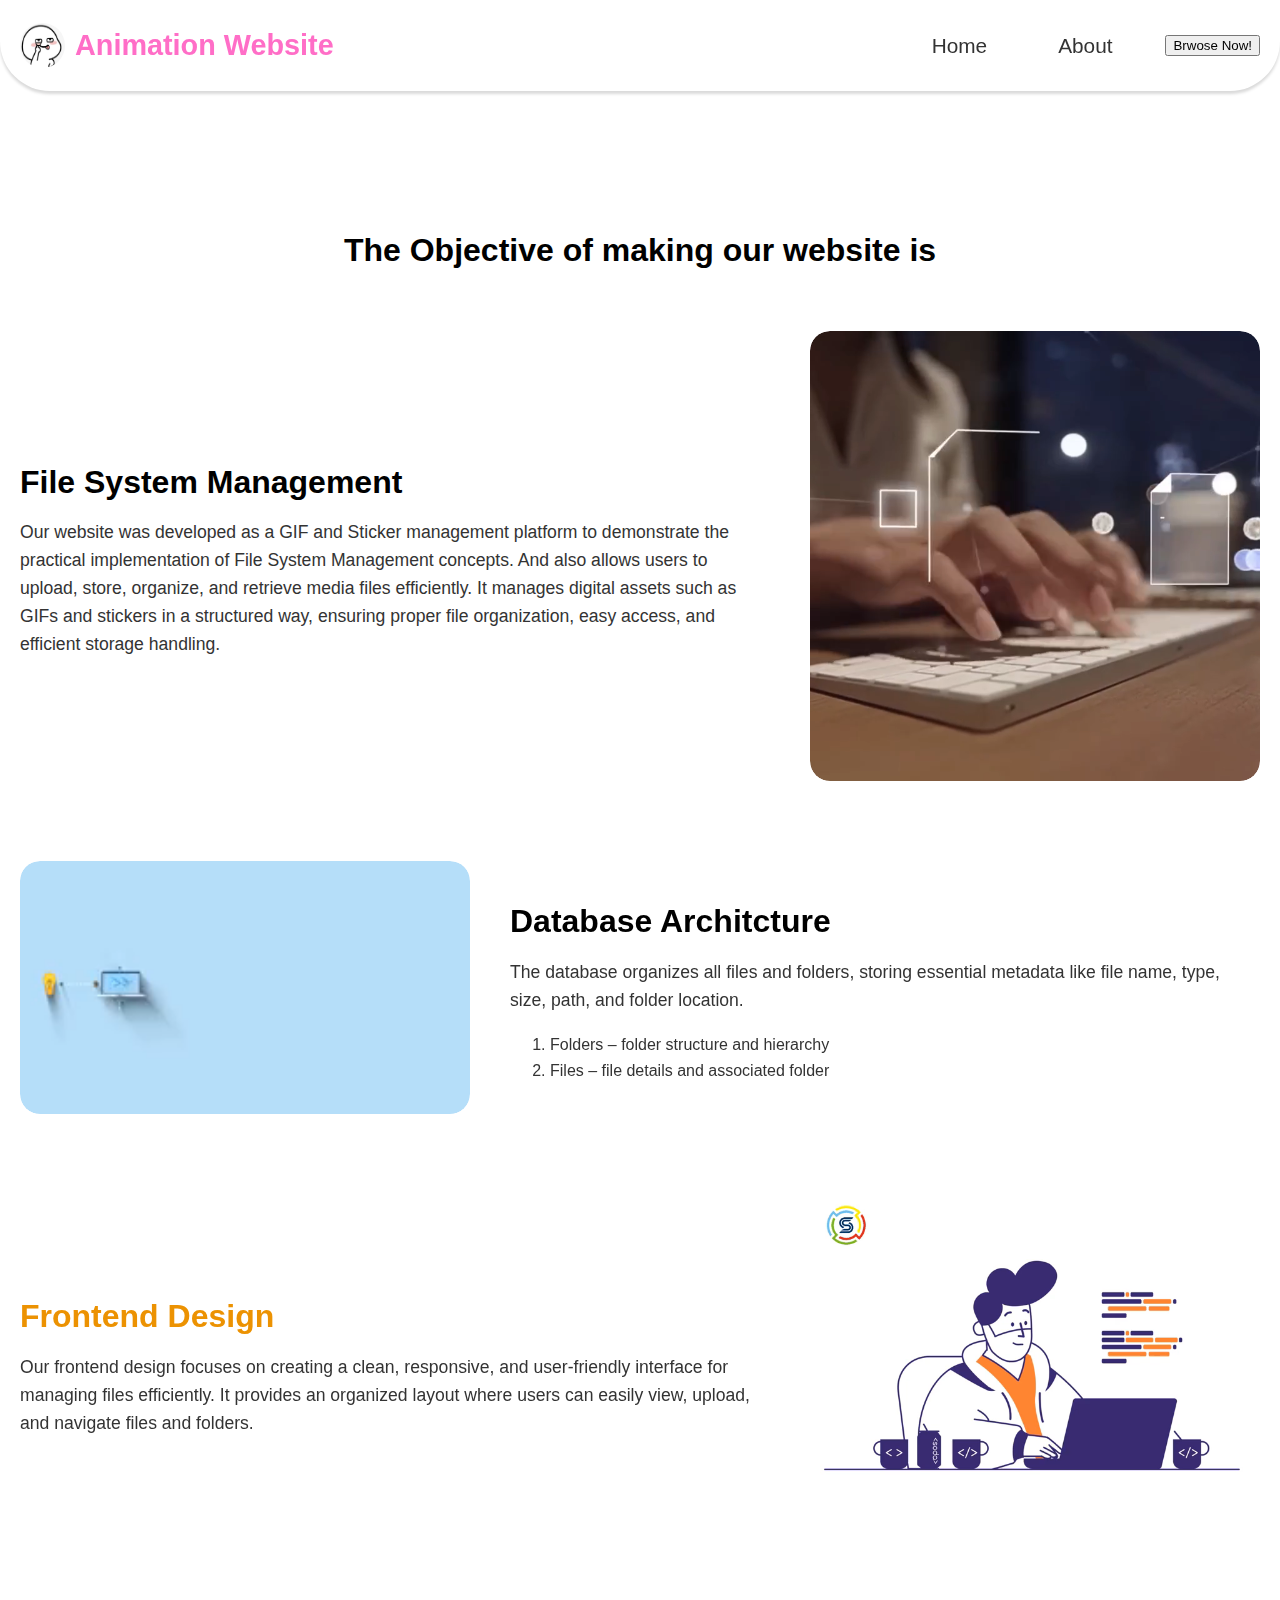
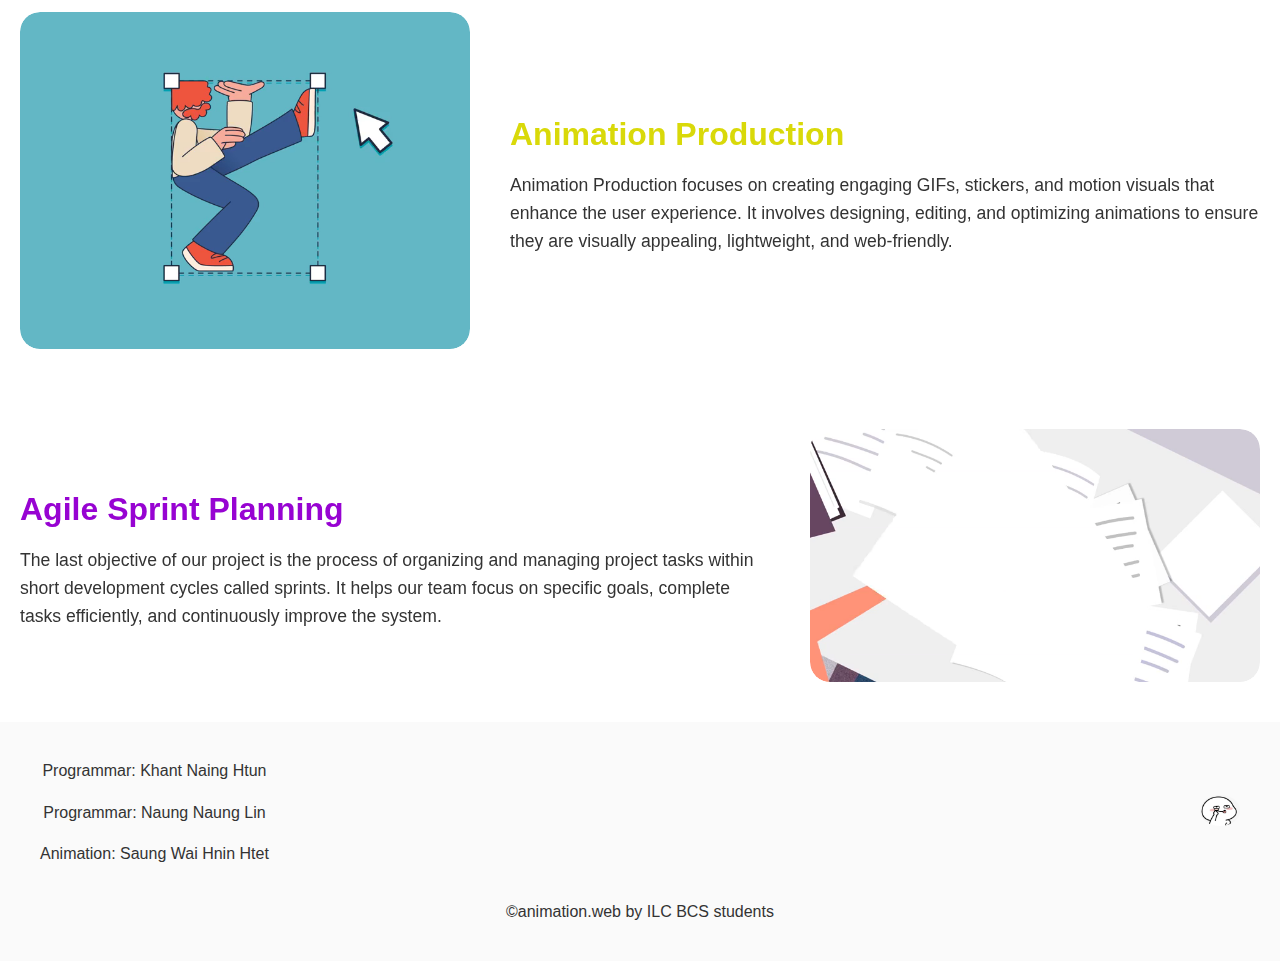
<file: about.html>
<!DOCTYPE html>
<html lang="en">
   <head>
      <meta charset="UTF-8">
      <meta name="viewport" content="width=device-width, initial-scale=1.0">
      <link rel="stylesheet" href="assets/style.css">
      <link rel="icon" type="image/svg+xml" href="./img/fav-icon.ico">
      <title>Animation Webpage</title>
   </head>
<body>
      <nav class="navbar">
        <div class="navdiv">
            <div class="nav-logo">
               <img src="/img/fav-icon.ico" class="logo"> <a href="#">Animation Website</a></div>
            <ul>
                <li><a href="/index.html">Home</a></li>
                <li><a href="/about.html">About</a></li>
            
           <!-- From Uiverse.io by xueyuantan --> 
            <button> Brwose Now!</button>
            </ul> 
        </div>
    </nav>
    <div class="top"><h1> The Objective of making our website is</h1></div>
    <section class="about-box">
        <div class="file-text">
        <h2> File System Management </h2>
        <p> Our website was developed as a GIF and Sticker management platform to demonstrate the practical implementation of File System Management concepts. And also allows users to upload, store, organize, and retrieve media files efficiently.
            It manages digital assets such as GIFs and stickers in a structured way, ensuring proper file organization, easy access, and efficient storage handling.
        </p>
    </div>
    <div class="file-video-box">
    <video autoplay muted loop>
        <source src="/media/file-system.mp4" type="video/mp4">
    </video>
    </div>
     </section>
        <section class="about-box">
        <div class="file-video-box">
        <video autoplay muted loop>
        <source src="/media/database.mp4"type="video/mp4">
    </video>
    </div>
    <div class="file-text2">
        <h2> Database Architcture</h2>
        <p> The database organizes all files and folders, storing essential metadata like file name, type, size, path, and folder location.
        </p>
        <ol>
            <li>Folders – folder structure and hierarchy</li>
            <li>Files – file details and associated folder</li>
        </ol>
    </div>
    </section>
    <section class="about-box">  
        <div class="file-text">
            <h2 style="color:rgb(236, 146, 2)"> Frontend Design</h2>
            <p> Our frontend design focuses on creating a clean, responsive, and user-friendly interface for managing files efficiently. It provides an organized layout where users can easily view, upload, and navigate files and folders.</p>
        </div>
        <div class="file-video-box">
            <video autoplay muted loop>
                <source src="/media/frontend.mp4" type="video/mp4">
            </video>
        </div>
    </section>
    <section class="about-box">
        <div class="file-video-box">
            <video autoplay loop>
                <source src="/media/Sticker.mp4" type="video/mp4">
            </video>
        </div>
        <div class="file-text">
            <h2 style="color:rgb(217, 217, 9)"> Animation Production</h2>
            <p> Animation Production focuses on creating engaging GIFs, stickers, and motion visuals that enhance the user experience. It involves designing, editing, and optimizing animations to ensure they are visually appealing, lightweight, and web-friendly.</p>
        </div>
    </section>
     <section class="about-box">  
        <div class="file-text">
            <h2 style="color:rgb(151, 3, 210)"> Agile Sprint Planning</h2>
            <p> The last objective of our project is the process of organizing and managing project tasks within short development cycles called sprints. It helps our team focus on specific goals, complete tasks efficiently, and continuously improve the system.</p>
        </div>
        <div class="file-video-box">
            <video autoplay muted loop>
                <source src="media/Agile.mp4" type="video/mp4">
            </video>
        </div>
    </section>
      <script src="scripts/transition.js"></script>
</body>
<footer>
        <div class="footer-container">
            <div class="footer-box">
                <p> Programmar: Khant Naing Htun</p>
                <p> Programmar: Naung Naung Lin </p>
                <p> Animation: Saung Wai Hnin Htet</p>
            </div>
            <div class="logobox"> 
                <img src="/img/fav-icon.ico" alt="footer-logo" class="footer-logo">
            </div>
        </div>
        <div class="footer-bottom">
            <p>©animation.web by ILC BCS students</p>
        </div>
    </footer>
   
</html>
</file>
<file: assets/style.css>
:root {
    --primary: #FF6EC7;      /* Cute pink */
    --secondary: #6C63FF;    /* Soft violet */
    --accent: #00FFE0;       /* Cyan accent */
    --bg: #FFF8FB;           /* Light pastel background */
    --card-bg: #FFFFFF;
    --text: #333333;
    --text-light: #666666;

    --pink-50:  #FFF5FA;  
    --pink-100: #FFE6F2;   
    --pink-200: #FFD1E8;   
    --pink-300: #FFB8DC;  
    --pink-400: #F79CCB;   
    --pink-500: #E881B9;   
    --pink-600: #D86AA8;

    --grey-0:   #fafafa;
    --grey-50:  #F9F9F9;  
    --grey-100: #F2F2F2;  
    --grey-200: #E0E0E0;  
    --grey-300: #C7C7C7;  
    --grey-400: #ADADAD;  
    --grey-500: #939393;  
    --grey-600: #787878;  

    --primary-font: "Poppins', 'Segoe UI', Arial, sans-serif;";
    --secondary-font: "Sour Gummy", sans-serif;
    --info-font: "Inter, sans-serif";
    --cute-font: "Fuzzy Bubbles", sans-serif;
}

/* =============================
   BODY & DEFAULT FONT
============================= */
body {
    font-family: 'Poppins', 'Segoe UI', Arial, sans-serif;
    margin: 0;
    text-align: center;
    min-height: 100vh;
    scroll-behavior: smooth;

    /* background: linear-gradient(135deg, #9e5cca, #B5FFFC, #FFD1FF, #3f5585);
    background-size: 400% 400%;
    animation: gradientBG 15s ease infinite;
    transition: background 0.4s ease, color 0.4s ease; */
}

/* @keyframes gradientBG {
    0% { background-position: 0% 50%; }
    50% { background-position: 100% 50%; }
    100% { background-position: 0% 50%; }
} */

/* =============================
   HEADINGS
============================= */
h1, h2, h3 {
    font-family: 'Baloo 2', 'Poppins', sans-serif;
    font-weight: 700;
    line-height: 1.2;
}

.gradient-text {
    font-size: 2.5rem;
    font-weight: 700;
    font-family: var(--secondary-font);
    /* background: linear-gradient(90deg, #FF6EC7, #6C63FF, #00FFE0);
    -webkit-background-clip: text;
    -webkit-text-fill-color: transparent;
    background-clip: text;
    color: transparent; */

    color: #000000;
}

/* =============================
   PARAGRAPH / BODY TEXT
============================= */
p, li, span, small {
    font-family: 'Poppins', 'Segoe UI', Arial, sans-serif;
    font-weight: 400;
    line-height: 1.6rem;
    color: var(--text);
}

/* =============================
   FADE TRANSITION
============================= */
body.fade-out {
    opacity: 0;
    transition: opacity 0.4s ease-in-out;
}

/* =============================
   NAVBAR
============================= */
.navbar {
    display: flex;
    justify-content: center;
    padding: 12px 20px;
    background: #fff;
    box-shadow: rgba(0, 0, 0, 0.15) 0px 3px 3px 0px;
    position: sticky;
    top: 0;
    z-index: 1000;
    border-radius: 0 0 50px 50px;
    margin-bottom: 140px;
}

.navdiv {
    display: flex;
    justify-content: space-between;
    align-items: center;
    width: 100%;
    max-width: 1400px;
}

.nav-logo {
    display: flex;
    align-items: center;
    gap: 10px;
}

.nav-logo a {
    font-weight: 800;
    font-size: 1.8rem;
    color: var(--primary);
    text-decoration: none;
}

.navdiv ul {
    list-style: none;
    display: flex;
    gap: 35px;
    font-weight: 600;
    font-size: 1.3rem;
    align-items: center;
    padding-left: 0;
}

.navdiv ul li a {
    text-decoration: none;
    color: var(--text);
    padding: 8px 18px;
    border-radius: 20px;
    transition: all 0.4s ease;
    background: transparent;
}

.navdiv ul li a:hover {
    color: #979797;
}

.logo {
    width: 45px;
    height: 45px;
    border-radius: 50%;
}

/* =============================
   STICKER BUTTON
============================= */
.cool-btn {
    padding: 14px 36px;
    border: none;
    border-radius: 30px;
    font-family: 'Baloo 2', cursive;
    font-size: 1.2rem;
    font-weight: 700;
    cursor: pointer;
    background: linear-gradient(135deg, #6C63FF, #FF6EC7);
    color: #fff;
    transition: all 0.3s ease;
    position: relative;
    overflow: hidden;
}

.cool-btn::after {
    content: "";
    position: absolute;
    top: 0; left: -100%;
    width: 100%;
    height: 100%;
    background: rgba(255,255,255,0.2);
    transform: skewX(-20deg);
    transition: all 0.5s ease;
}

.cool-btn:hover::after {
    left: 200%;
}

.cool-btn:hover {
    transform: scale(1.08);
    box-shadow: rgba(0, 0, 0, 0.1) 0px 20px 25px -5px, rgba(0, 0, 0, 0.04) 0px 10px 10px -5px;
}

/* =============================
   HERO / BOX SECTION
============================= */
.hero {
    font-size: 1.25rem;
    text-align: center;
    display: flex;
    flex-direction: column;
    align-items: center;
    gap: 25px;
    margin: 7rem auto 0 auto;
    max-width: 1100px;
    height: 90vh;
}

.hero-description {
    font-family: var(--cute-font);
    width: 500px;
}

.btn-center {
    display: flex;
    justify-content: center;
}

.placeholder-images {
    display: flex;
    justify-content: center; 
    gap: 20px; 
}

.placeholder-images img {
    width: 150px; 
    height: 150px;
    object-fit: cover; 
}
/* =============================
   OFFER / INFO GRID
============================= */
.offer {
    font-family: var(--info-font);
    margin: 7rem;
}

.offer h1 {
    font-size: 2.4rem;
    font-weight: 700;
    margin-bottom: 10px;
}

.info-grid {
    display: grid;
    grid-template-columns: repeat(3, 1fr);
    grid-template-rows: auto auto;
    gap: 40px;
    padding: 40px 20px;
    justify-items: center;
}

.info-card:nth-child(1) { grid-column: 1; grid-row: 1; }
.info-card:nth-child(2) { grid-column: 2; grid-row: 1; }
.info-card:nth-child(3) { grid-column: 3; grid-row: 1; }
.info-card:nth-child(4) { grid-column: 1; grid-row: 2; }
.info-card:nth-child(5) { grid-column: 2; grid-row: 2; }

.info-card {
    background: var(--card-bg);
    padding: 25px;
    border-radius: 10px;
    text-align: center;
    box-shadow: rgba(14, 63, 126, 0.06) 0px 0px 0px 1px, rgba(42, 51, 70, 0.03) 0px 1px 1px -0.5px, rgba(42, 51, 70, 0.04) 0px 2px 2px -1px, rgba(42, 51, 70, 0.04) 0px 3px 3px -1.5px, rgba(42, 51, 70, 0.03) 0px 5px 5px -2.5px, rgba(42, 51, 70, 0.03) 0px 10px 10px -5px, rgba(42, 51, 70, 0.03) 0px 24px 24px -8px;
    transition: all 0.3s ease;
}

.info-card:hover {
    transform: translateY(-10px);
    box-shadow: 5px 5px 0px 0px #000000;
}

.info-card h2 {
    font-size: 1.5rem;
    margin-bottom: 12px;
    color: var(--secondary);
}

.info-card p {
    font-size: 1rem;
    color: var(--text-light);
    line-height: 1.6rem;
}

/* =============================
   BOX TEXT
============================= */
.box-text {
    width: 90%;
    max-width: 1000px;
    margin: 60px auto;
    padding: 40px;
    font-size: 1.1rem;
    line-height: 1.7;
    color: #333;
    text-align: left;
}

.box-content {
    display: flex;
    align-items: center;
    justify-content: space-between;
    gap: 40px;
}

.box-left {
    flex: 1;
}

.box-right {
    flex: 1;
    display: flex;
    justify-content: center;
    gap: 20px;
}

.box-text h3 {
    font-size: 2rem;
    font-weight: 700;
    margin-bottom: 20px;
}

.members {
    display: flex;
    gap: 15px;
}

.member {
    position: relative; 
    cursor: pointer;
}

.member img {
    width: 80px;
    height: 80px;
    border-radius: 50%;
    display: block;
}

/* Tooltip */
.member::after {
    content: attr(data-name);
    position: absolute;
    bottom: 110%;
    left: 50%;
    transform: translateX(-50%) translateY(5px);
    background-color: var(--grey-800, #444);
    color: #fff;
    padding: 5px 10px;
    border-radius: 6px;
    font-size: 0.75rem;
    white-space: nowrap;
    opacity: 0;
    pointer-events: none;
    transition: opacity 0.2s ease, transform 0.2s ease;
    z-index: 10;
}

/* Small arrow */
.member::before {
    content: '';
    position: absolute;
    bottom: 100%;
    left: 50%;
    transform: translateX(-50%);
    border-width: 5px;
    border-style: solid;
    border-color: transparent transparent var(--grey-800, #444) transparent;
    opacity: 0;
    transition: opacity 0.2s ease;
    z-index: 10;
}

/* Show tooltip on hover */
.member:hover::after,
.member:hover::before {
    opacity: 1;
    transform: translateX(-50%) translateY(0);
}


/* =============================
   PLATFORM SOCIAL ICONS
============================= */
.platform h3 {
    font-size: 2rem;
    font-weight: 700;
    color: var(--secondary);
    margin-bottom: 30px;
}

.icon-box {
    display: flex;
    gap: 50px;
    justify-content: center;
    flex-wrap: wrap;
}

.social-icon {
    width: 70px;
    height: 70px;
    border-radius: 20px;
    object-fit: cover;
    transition: transform 0.3s ease;
}

.social-icon:hover {
    transform: scale(1.2);
}

/* =============================
   FOOTER
============================= */
footer {
    background-color: var(--grey-0);
    padding: 20px 40px;
}

.footer-container {
    display: flex;
    justify-content: space-between;
    align-items: center;
}

.footer-logo {
    width: 40px;
    height: auto;
}

.footer-links {
    display: flex;
    align-items: center;
}

.footer-links a {
    margin-left: 20px;
    display: inline-flex;
}

.social-icon {
    width: 28px;
    height: 28px;
    transition: transform 0.2s ease, opacity 0.2s ease;
}

.social-icon:hover {
    transform: scale(1.1);
    opacity: 0.8;
}

.logobox img {
    border-radius: 50%;
}

/* =============================
   ABOUT BOX / VIDEOS
============================= */
.about-box {
    display: flex;
    flex-wrap: wrap;
    align-items: center;
    justify-content: space-between;
    gap: 40px;
    padding: 40px 20px;
    text-align: left;
}

.file-text, .file-text2 {
    flex: 1;
    max-width: 800px;
}

.file-text h2, .file-text2 h2 {
    font-size: 2rem;
    margin-bottom: 15px;
    font-weight: 700;
}

.file-text p, .file-text2 p {
    font-size: 1.1rem;
    line-height: 28px;
}

.file-video-box {
    flex: 1;
    max-width: 450px;
    border-radius: 20px;
    overflow: hidden;
}

.file-video-box video {
    width: 100%;
    height: auto;
    display: block;
    border-radius: 20px;
}

/* =============================
   SCROLL ANIMATION
============================= */
.fade-in {
    opacity: 0;
    transform: translateY(20px);
    transition: opacity 0.6s ease-out, transform 0.6s ease-out;
}

.fade-in.show {
    opacity: 1;
    transform: translateY(0);
}

/* =============================
   TABLET MEDIA QUERIES
============================= */
@media (max-width: 1000px) {
    .about-box {
        flex-direction: column;
        text-align: center;
    }
    .file-text, .file-text2, .file-video-box {
        max-width: 100%;
    }
    .navdiv ul {
        gap: 20px;
    }
    .info-grid {
        grid-template-columns: 1fr 1fr;
        grid-template-rows: auto auto auto;
    }
}

/* =============================
   MOBILE MEDIA QUERIES
============================= */
@media (max-width: 600px) {
    /* Navbar adjustments */
    .navdiv {
        flex-direction: column;
        gap: 10px;
    }

    .navdiv ul {
        flex-direction: column;
        gap: 15px;
        padding-left: 0;
    }

    .navdiv ul li a {
        padding: 8px 12px;
        font-size: 0.9rem;
    }

    .logo {
        width: 35px;
        height: 35px;
    }

    .cool-btn {
        padding: 12px 28px;
        font-size: 1rem;
    }

    /* Hero text */
    .gradient-text {
        font-size: 1.8rem;
        line-height: 2.2rem;
        padding: 0 10px;
    }

    /* Info grid single column */
    .info-grid {
        grid-template-columns: 1fr;
        gap: 20px;
    }

    .info-card {
        padding: 20px;
        border-radius: 20px;
    }

    .info-card h2 {
        font-size: 1.3rem;
    }

    .info-card p {
        font-size: 0.95rem;
    }

    /* Box text */
    .box-text {
        font-size: 1rem;
        padding: 15px;
        border-radius: 20px;
    }

    .box-text h3 {
        font-size: 1.5rem;
    }

    /* About / Video sections */
    .about-box {
        flex-direction: column;
        gap: 25px;
        text-align: center;
        padding: 20px 10px;
    }

    .file-text, .file-text2, .file-video-box {
        max-width: 100%;
    }

    .file-text h2, .file-text2 h2 {
        font-size: 1.5rem;
    }

    .file-text p, .file-text2 p {
        font-size: 1rem;
    }

    .file-video-box {
        max-width: 100%;
    }

    /* Platform icons */
    .icon-box {
        gap: 30px;
    }

    .social-icon {
        width: 55px;
        height: 55px;
    }

    /* Footer */
    .footer-container {
        flex-direction: column;
        padding: 15px 20px;
        border-radius: 0;
        gap: 15px;
    }

    .footer-logo {
        width: 45px;
        height: 45px;
    }

    .footer-bottom p {
        font-size: 0.85rem;
    }
}
</file>
